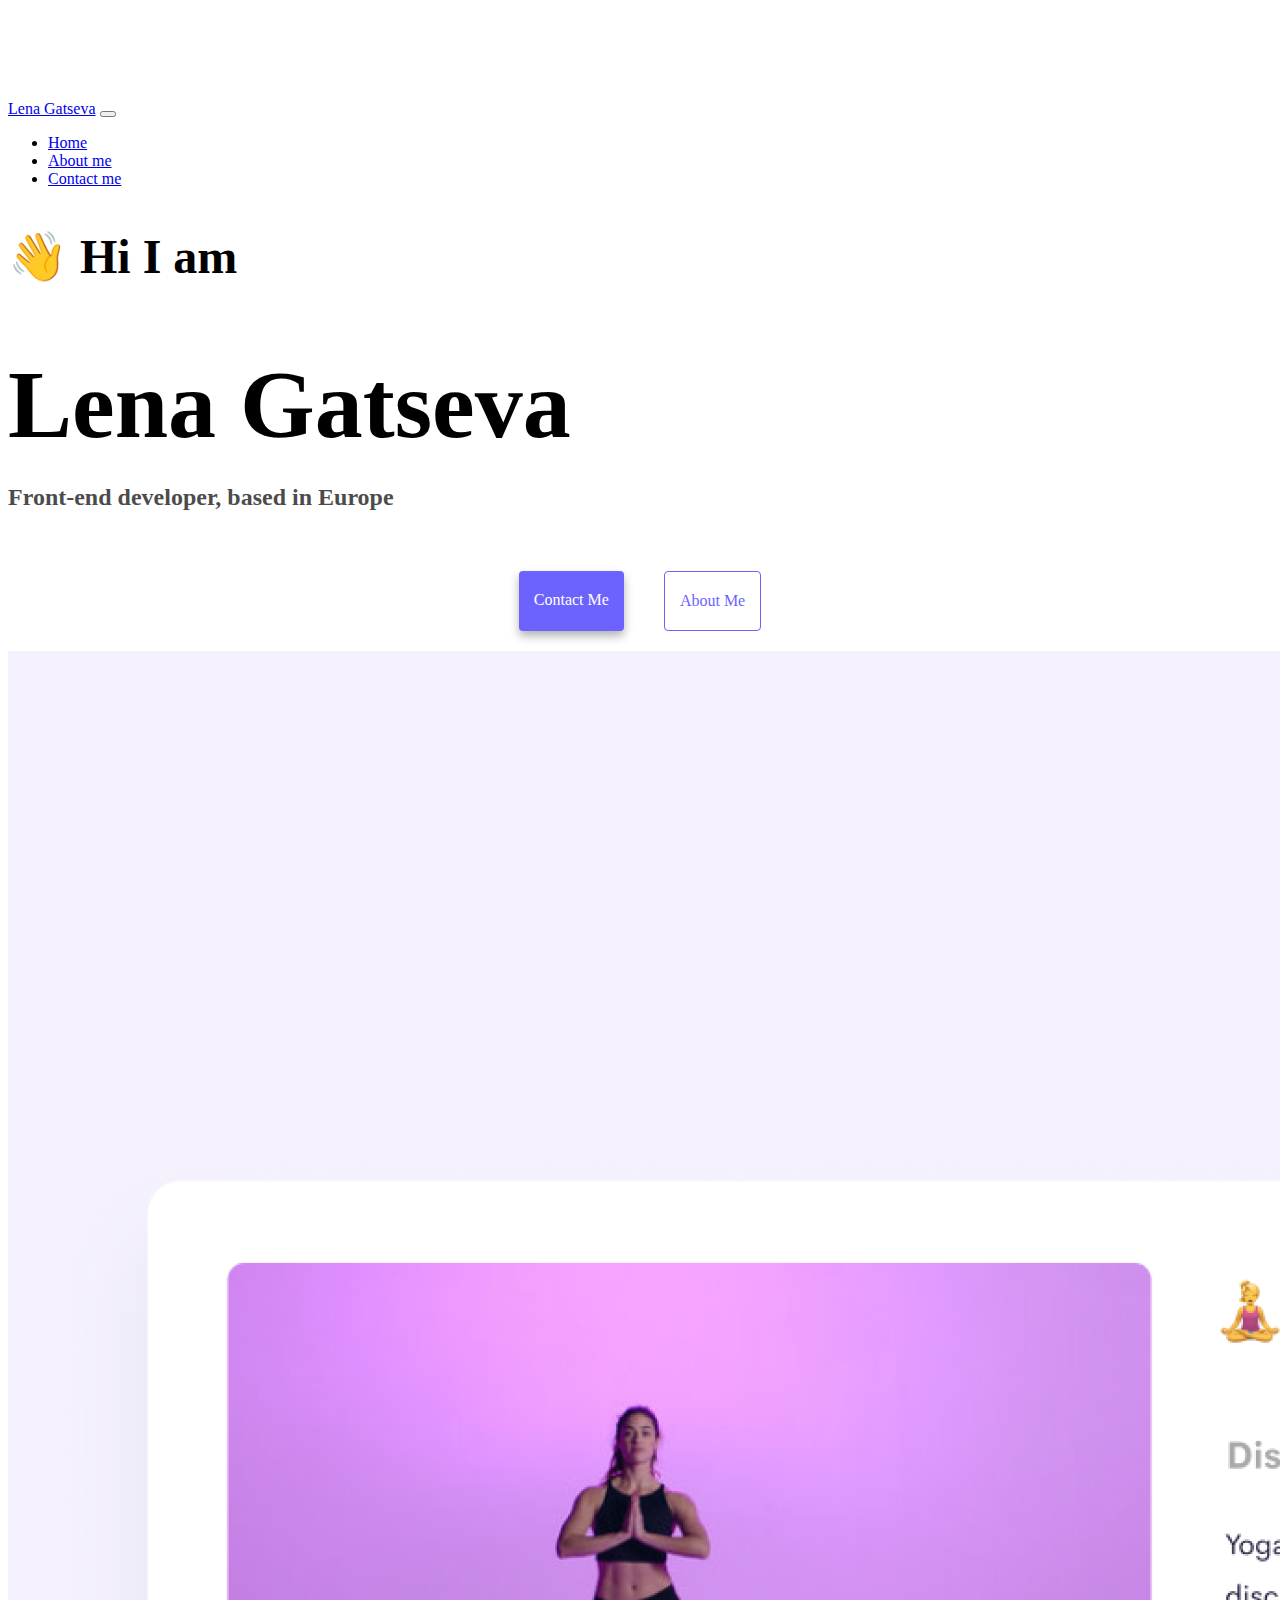
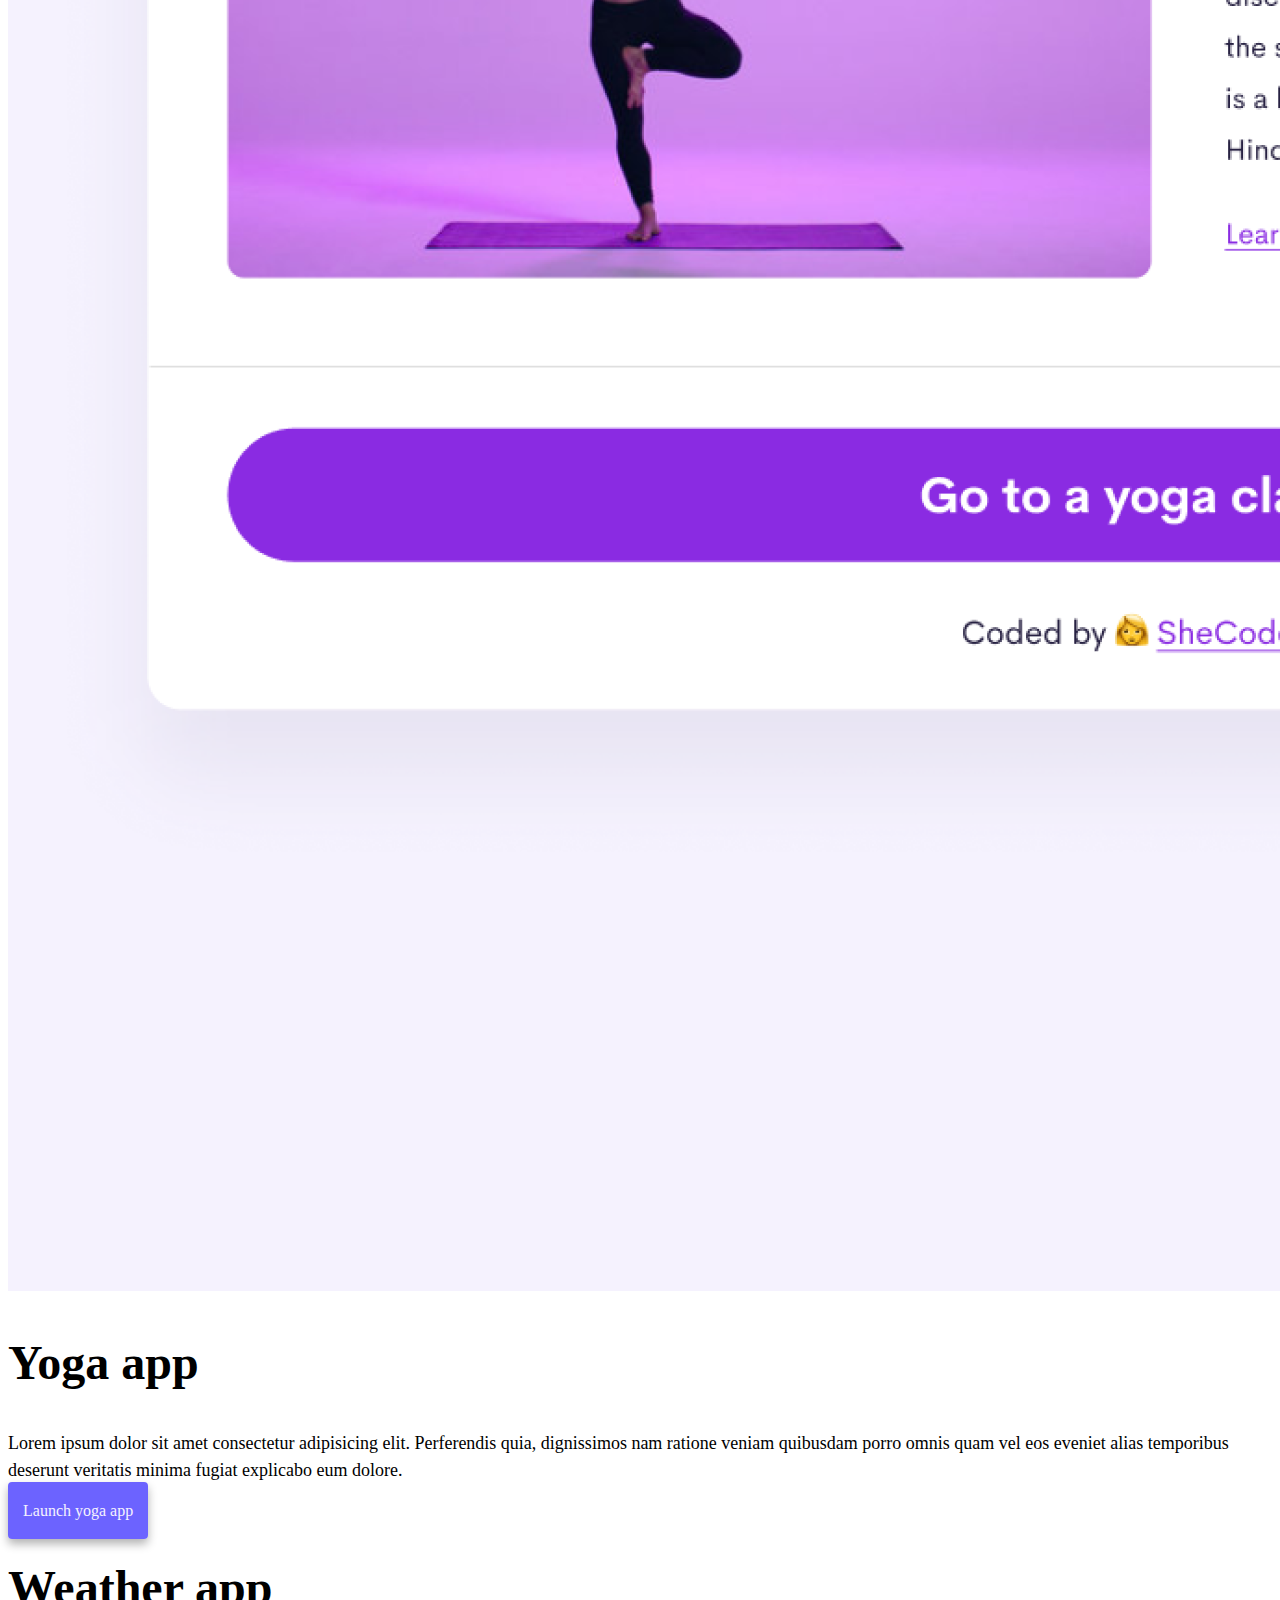
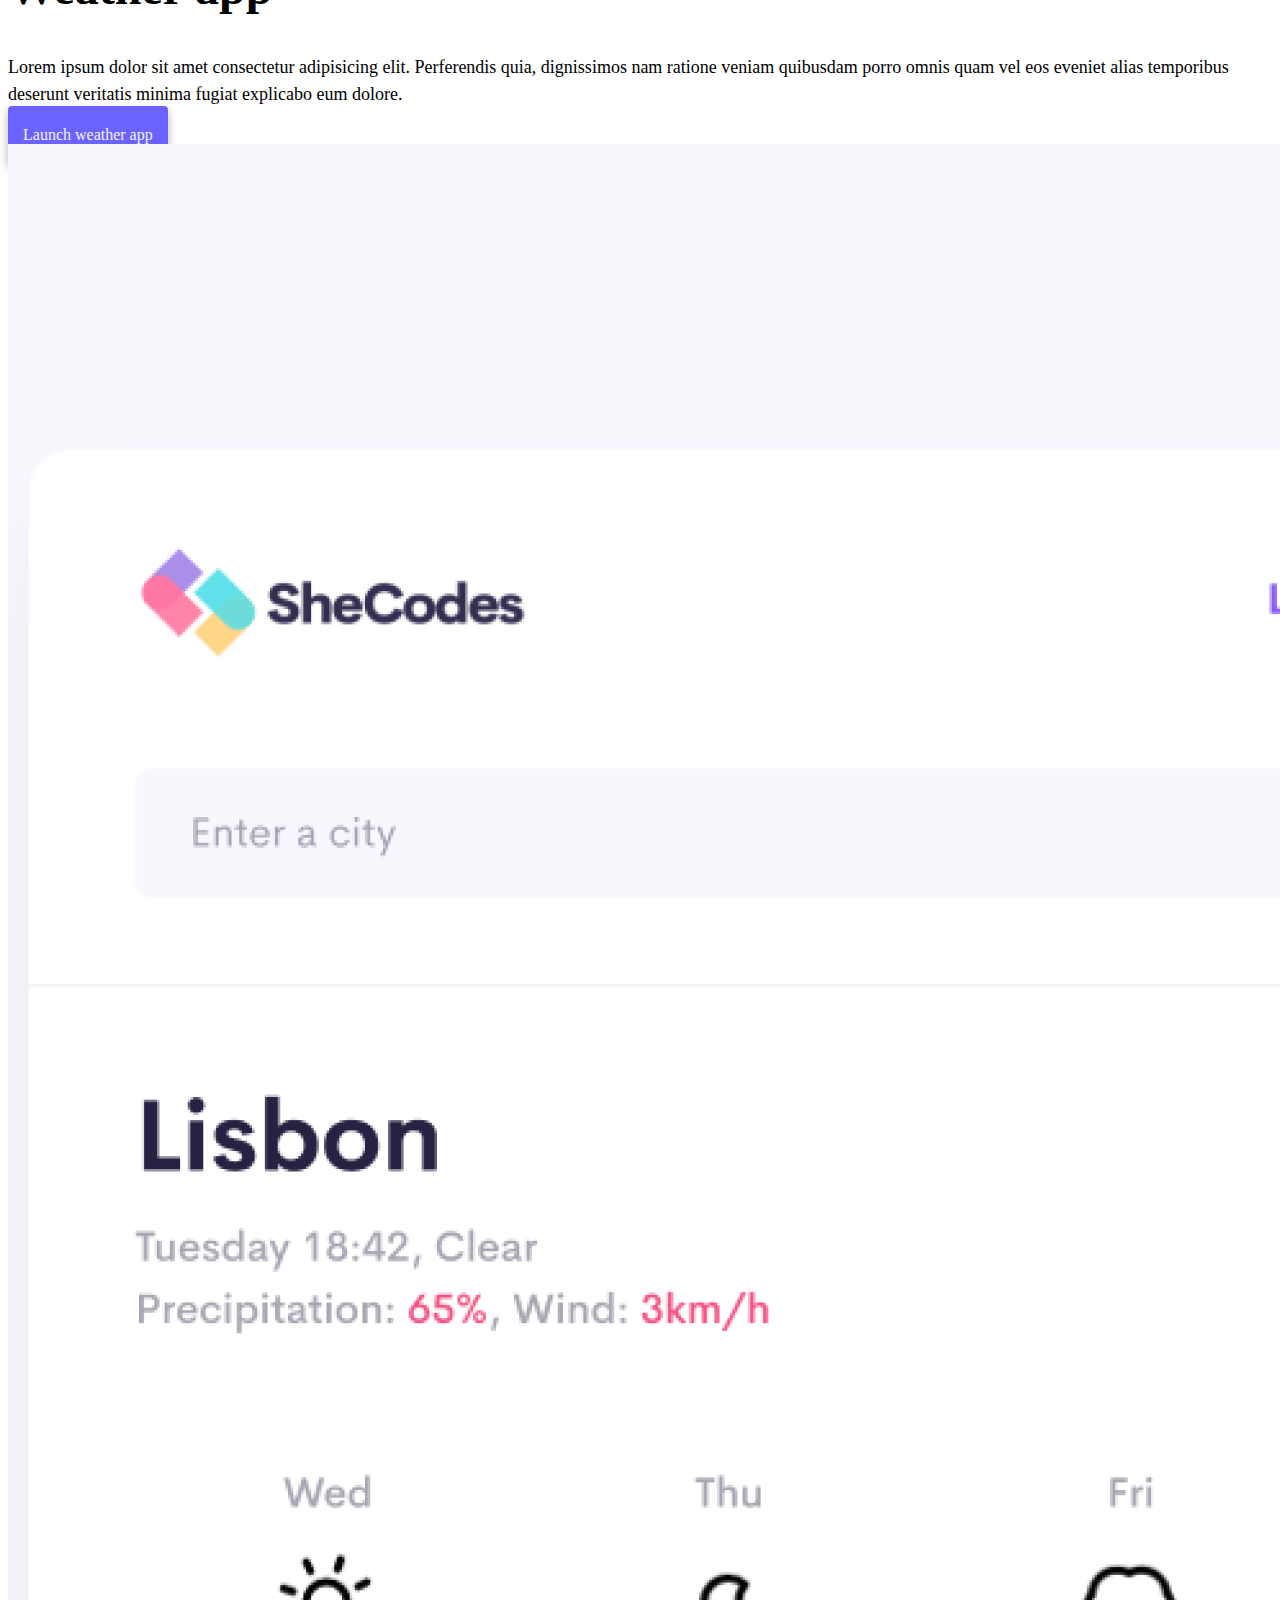
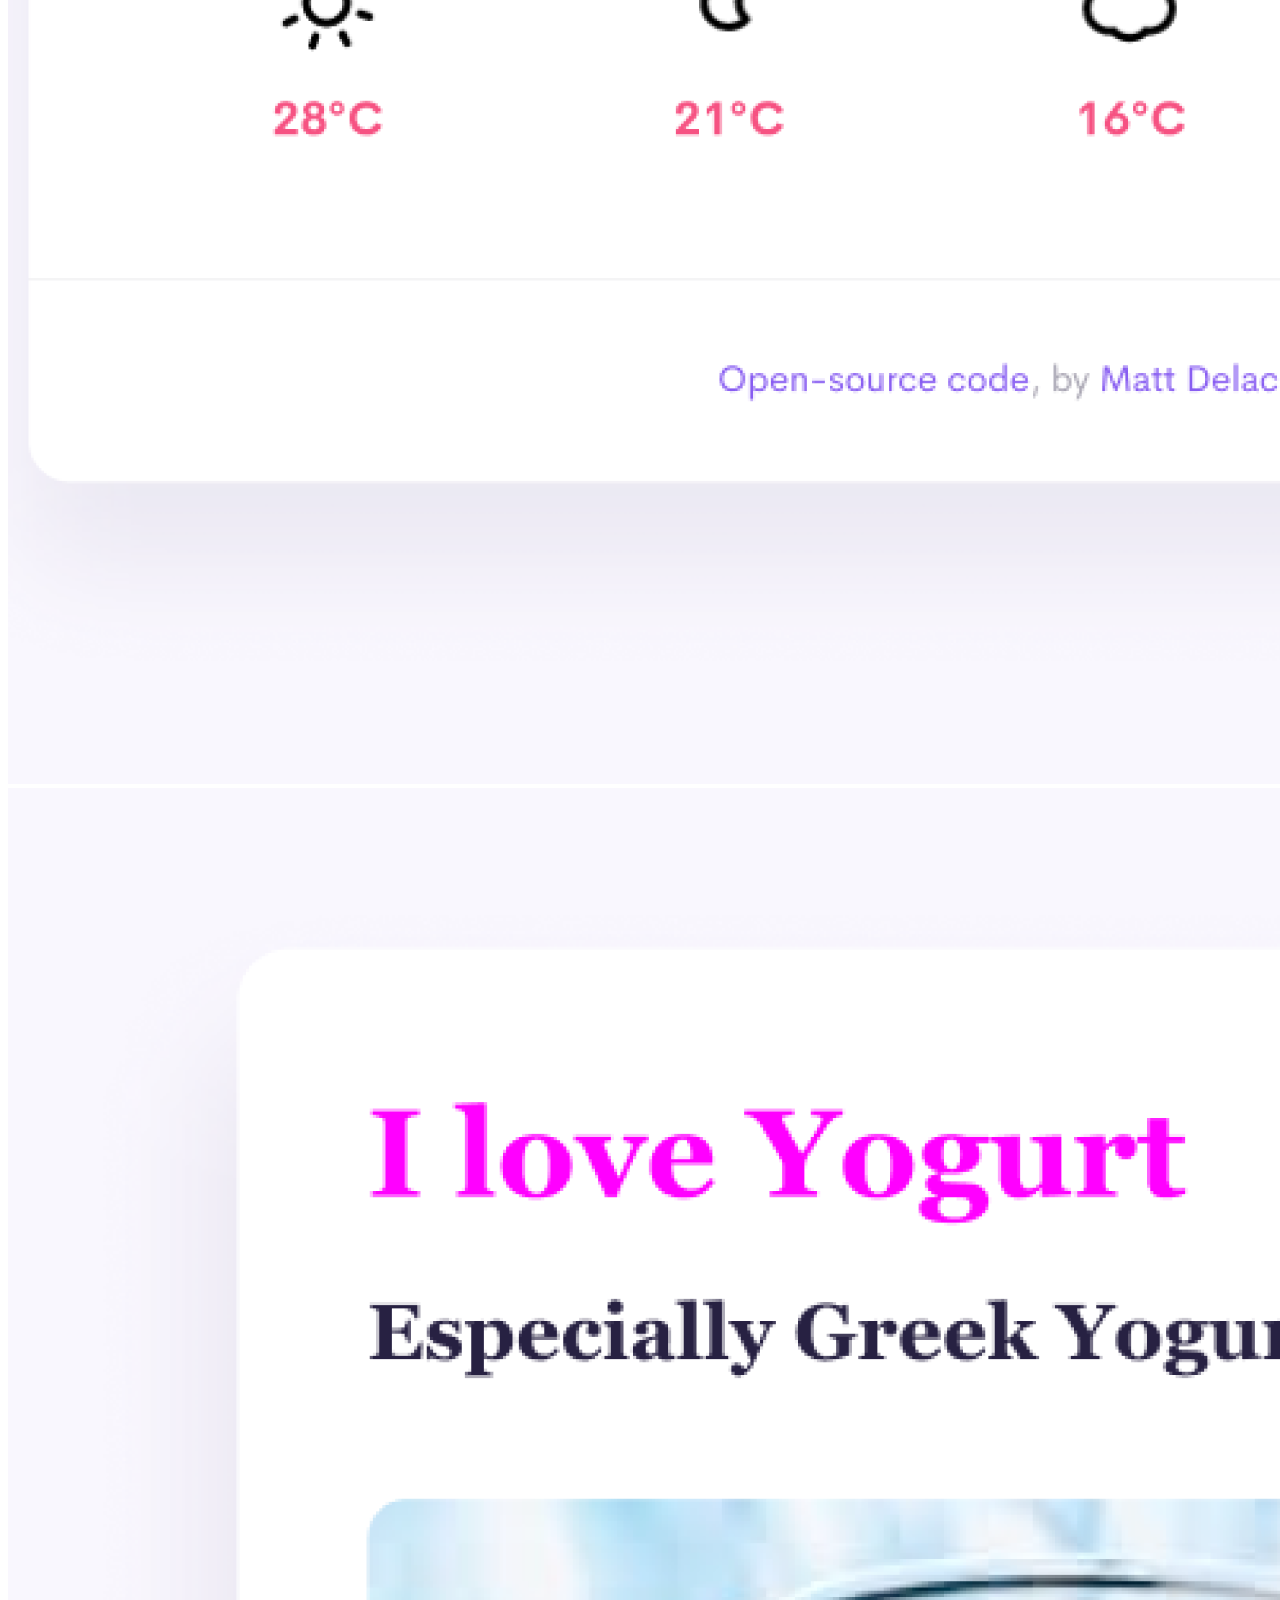
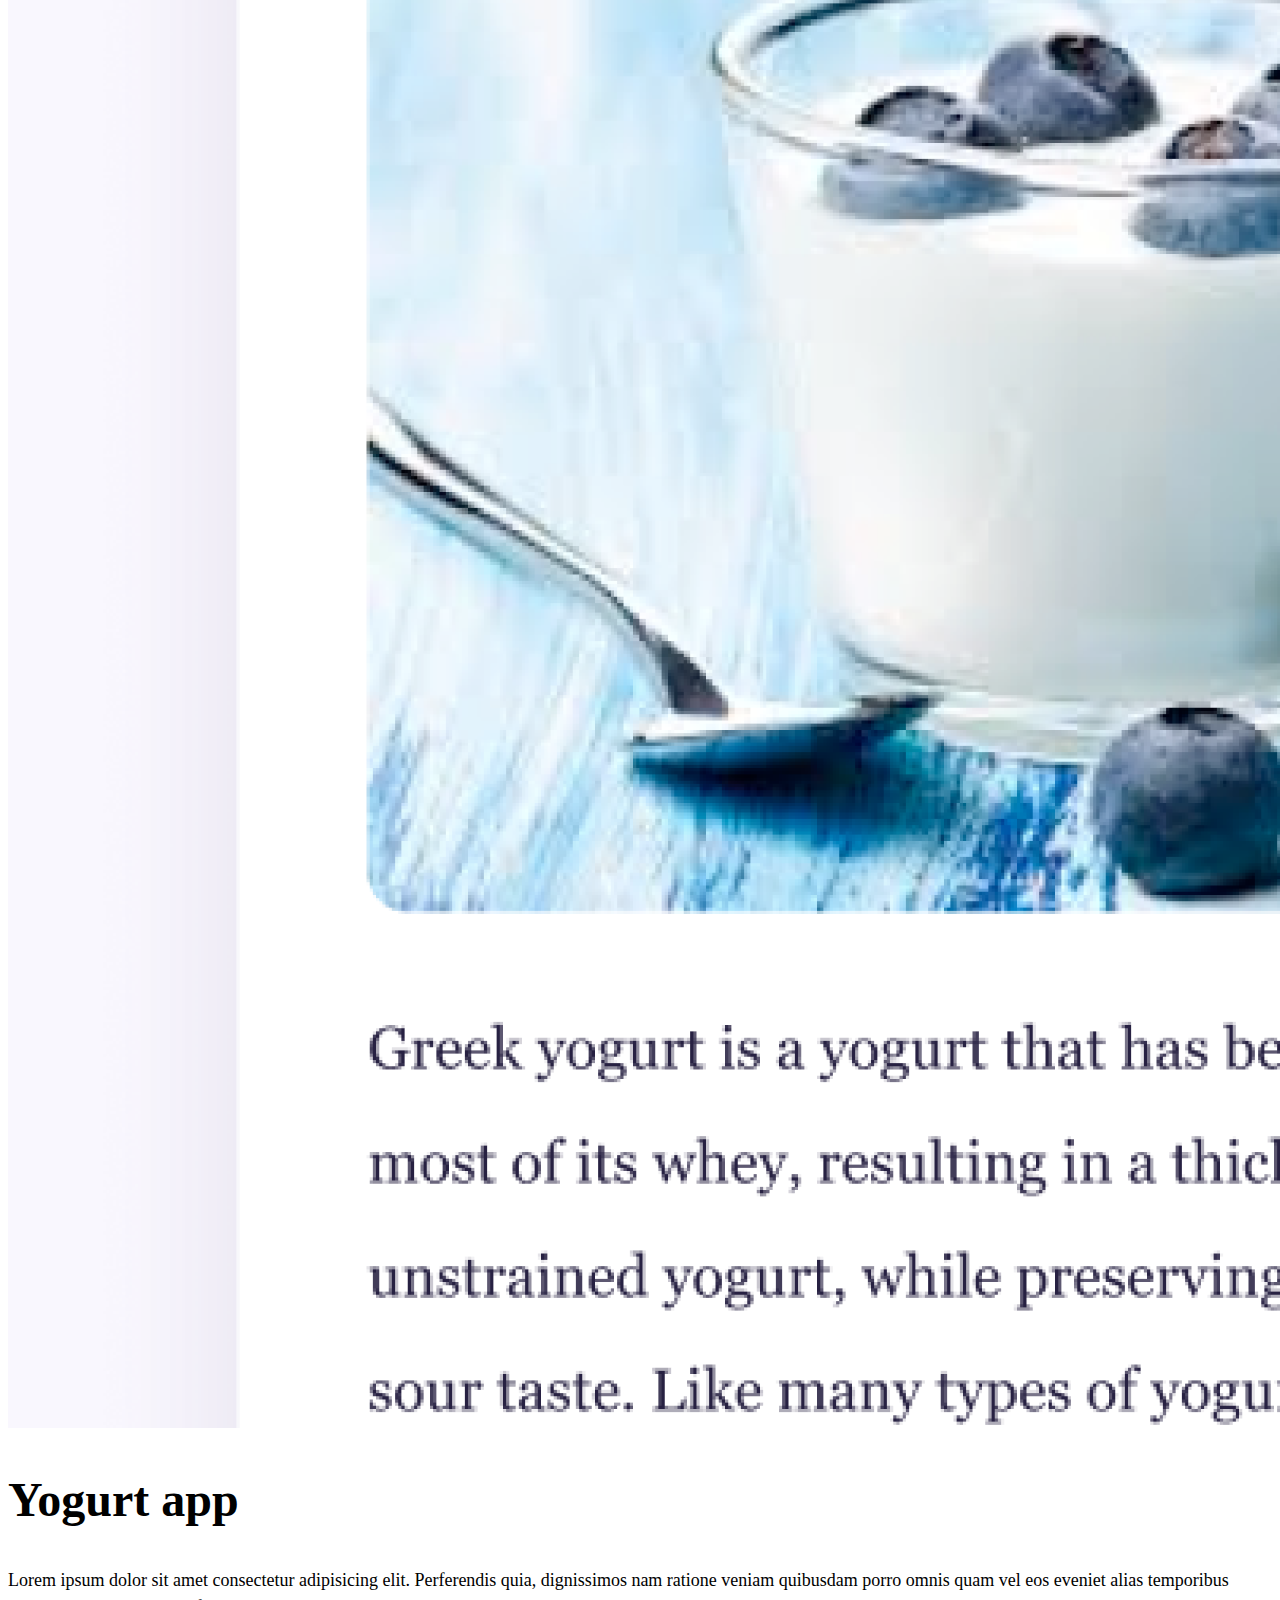
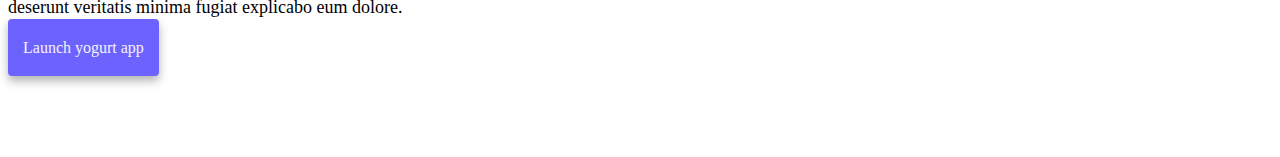
<file: index.html>
<!DOCTYPE html>
<html lang="en">
  <head>
    <meta charset="UTF-8" />
    <meta http-equiv="X-UA-Compatible" content="IE=edge" />
    <meta name="viewport" content="width=device-width, initial-scale=1.0" />
    <title>Front-end developer - Lena Gatseva</title>
    <meta name="description"  content="Lena Gatseva is a front-end developer based in Europe, check out her projects and contact her for job inquiries." />
    <!-- CSS only -->
    <link
      href="https://cdn.jsdelivr.net/npm/bootstrap@5.2.0/dist/css/bootstrap.min.css"
      rel="stylesheet"
      integrity="sha384-gH2yIJqKdNHPEq0n4Mqa/HGKIhSkIHeL5AyhkYV8i59U5AR6csBvApHHNl/vI1Bx"
      crossorigin="anonymous"
      <!--
      JavaScript
      Bundle
      with
      Popper
      --
    />
    <script
      src="https://cdn.jsdelivr.net/npm/bootstrap@5.2.0/dist/js/bootstrap.bundle.min.js"
      integrity="sha384-A3rJD856KowSb7dwlZdYEkO39Gagi7vIsF0jrRAoQmDKKtQBHUuLZ9AsSv4jD4Xa"
      crossorigin="anonymous"
    ></script>
    <link rel="stylesheet" href="style.css" />
  </head>
  <body>
    <nav class="navbar fixed-top navbar-expand-lg bg-light">
      <div class="container">
        <a class="navbar-brand" href="index.html">Lena Gatseva</a>
        <button
          class="navbar-toggler"
          type="button"
          data-bs-toggle="collapse"
          data-bs-target="#navbarNav"
          aria-controls="navbarNav"
          aria-expanded="false"
          aria-label="Toggle navigation"
        >
          <span class="navbar-toggler-icon"></span>
        </button>
        <div class="collapse navbar-collapse" id="navbarNav">
          <ul class="navbar-nav">
            <li class="nav-item">
              <a class="nav-link active" aria-current="page" href="index.html"
                >Home</a
              >
            </li>
            <li class="nav-item">
              <a class="nav-link" href="about.html">About me</a>
            </li>
            <li class="nav-item">
              <a class="nav-link" href="about.html#contact">Contact me</a>
            </li>
          </ul>
        </div>
      </div>
    </nav>
    <h2 class="text-center">👋 Hi I am</h2>
    <h1 class="text-center">Lena Gatseva</h1>
    <h3 class="text-center">Front-end developer, based in Europe</h3>
    <div class="navigation-links">
      <a href="about.html#contact" class="contact-link">Contact me</a>
      <a href="about.html" class="about-link">About me</a>
    </div>
    <div class="container">
      <div class="row mt-5">
        <div class="col-sm-6 d-none d-sm-block">
          <img
            src="images/yoga.png"
            alt="Yoga project"
            class="img-fluid rounded p-2 shadow"
          />
        </div>
        <div class="col-sm-6">
          <h2 class="mb-3">
            Yoga app
          </h2>
          <p>
            Lorem ipsum dolor sit amet consectetur adipisicing elit. Perferendis
            quia, dignissimos nam ratione veniam quibusdam porro omnis quam vel
            eos eveniet alias temporibus deserunt veritatis minima fugiat
            explicabo eum dolore.
          </p>
          <div class="mt-5">
            <a href="#" class="primary-link text-capitalize" title="Yoga website">Launch yoga app</a>
          </div>
        </div>
      </div>
      <div class="row mt-5">
        <div class="col-sm-6">
          <h2 class="mb-3">
            Weather app
          </h2>
          <p>
            Lorem ipsum dolor sit amet consectetur adipisicing elit. Perferendis
            quia, dignissimos nam ratione veniam quibusdam porro omnis quam vel
            eos eveniet alias temporibus deserunt veritatis minima fugiat
            explicabo eum dolore.
          </p>
          <div class="mt-5">
            <a href="#" class="primary-link text-capitalize" title="Weather website"
              >Launch weather app</a
            >
          </div>
        </div>
        <div class="col-sm-6 d-none d-sm-block">
          <img
            src="images/weather.png"
            alt="Weather project"
            class="img-fluid rounded p-2 shadow"
          />
        </div>
      </div>
      <div class="row mt-5">
        <div class="col-sm-6 d-none d-sm-block">
          <img
            src="images/yogurt.png"
            alt="Yogurt project"
            class="img-fluid rounded p-2 shadow"
          />
        </div>
        <div class="col-sm-6">
          <h2 class="mb-3">
            Yogurt app
          </h2>
          <p>
            Lorem ipsum dolor sit amet consectetur adipisicing elit. Perferendis
            quia, dignissimos nam ratione veniam quibusdam porro omnis quam vel
            eos eveniet alias temporibus deserunt veritatis minima fugiat
            explicabo eum dolore.
          </p>
          <div class="mt-5">
            <a href="#" class="primary-link lastlink text-capitalize" title="Yogurt website"
              >Launch yogurt app</a
            >
          </div>
        </div>
      </div>
    </div>
  </body>
</html>
</file>
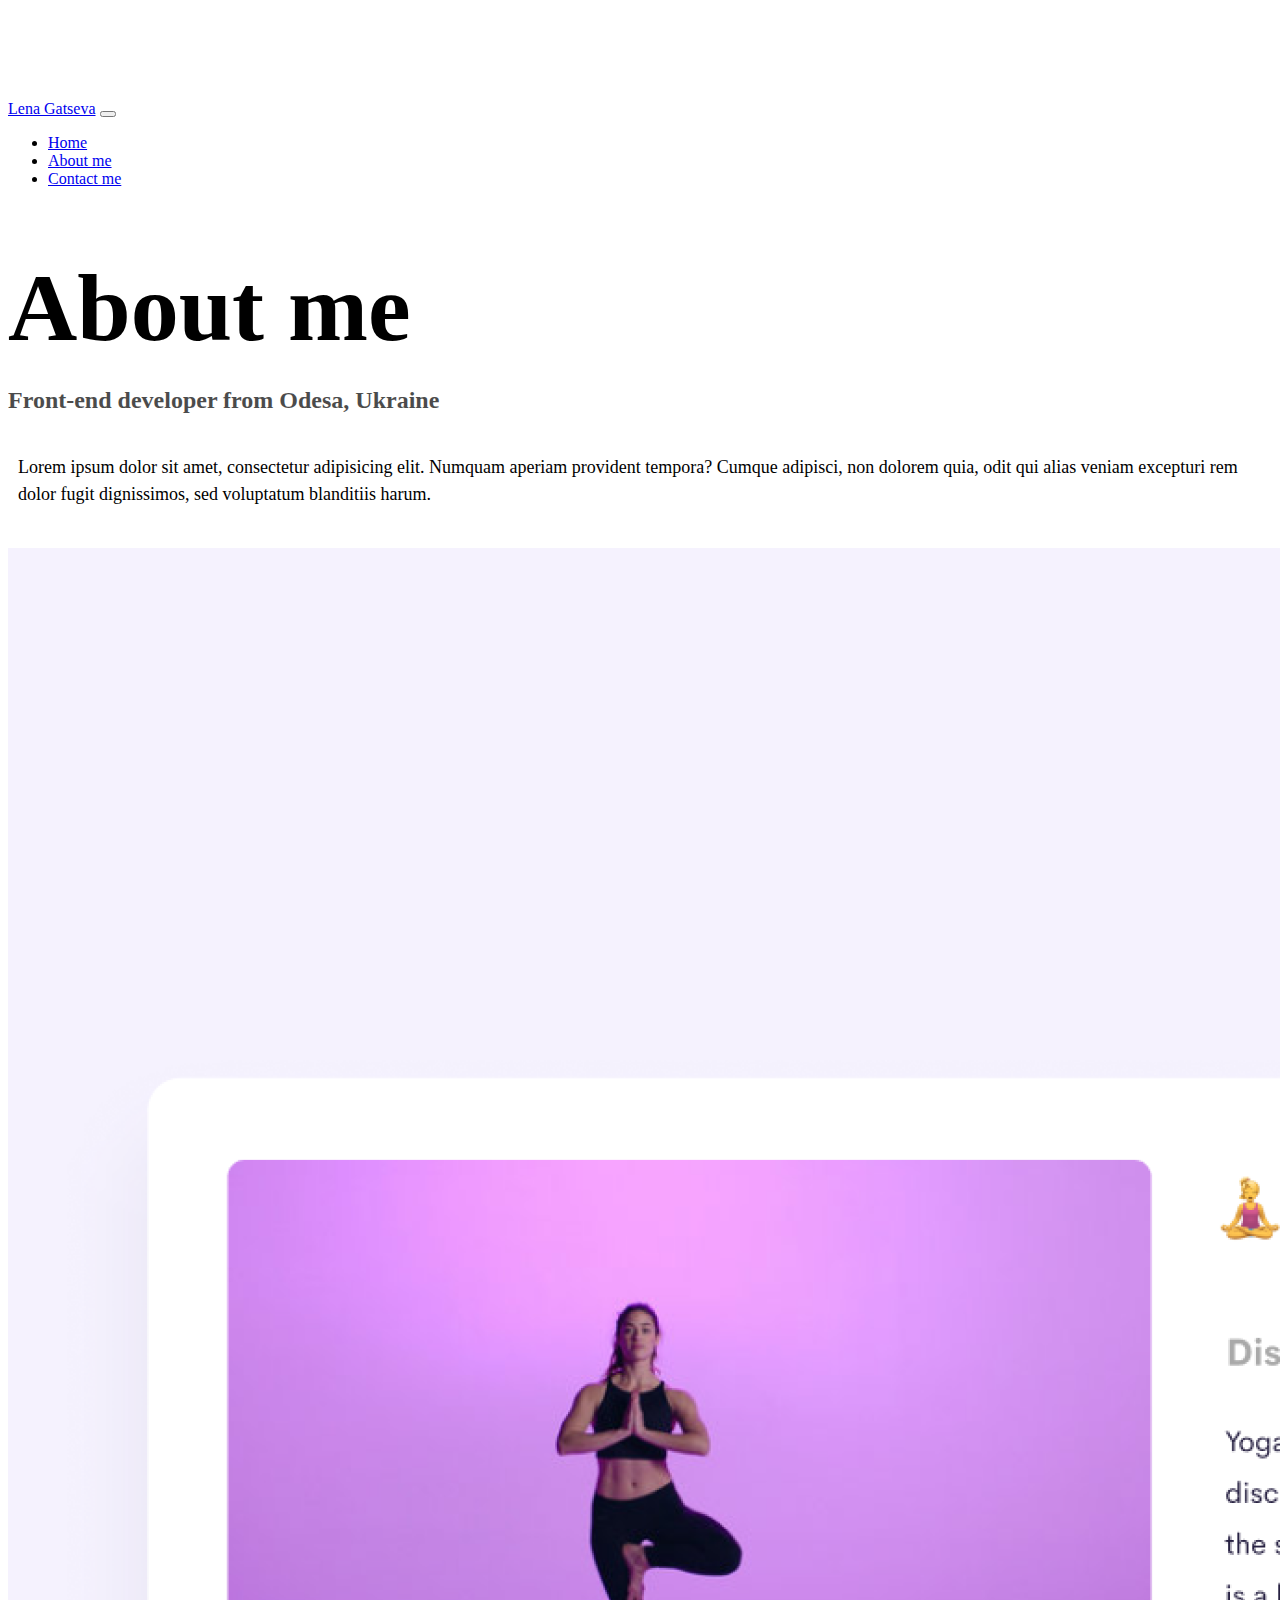
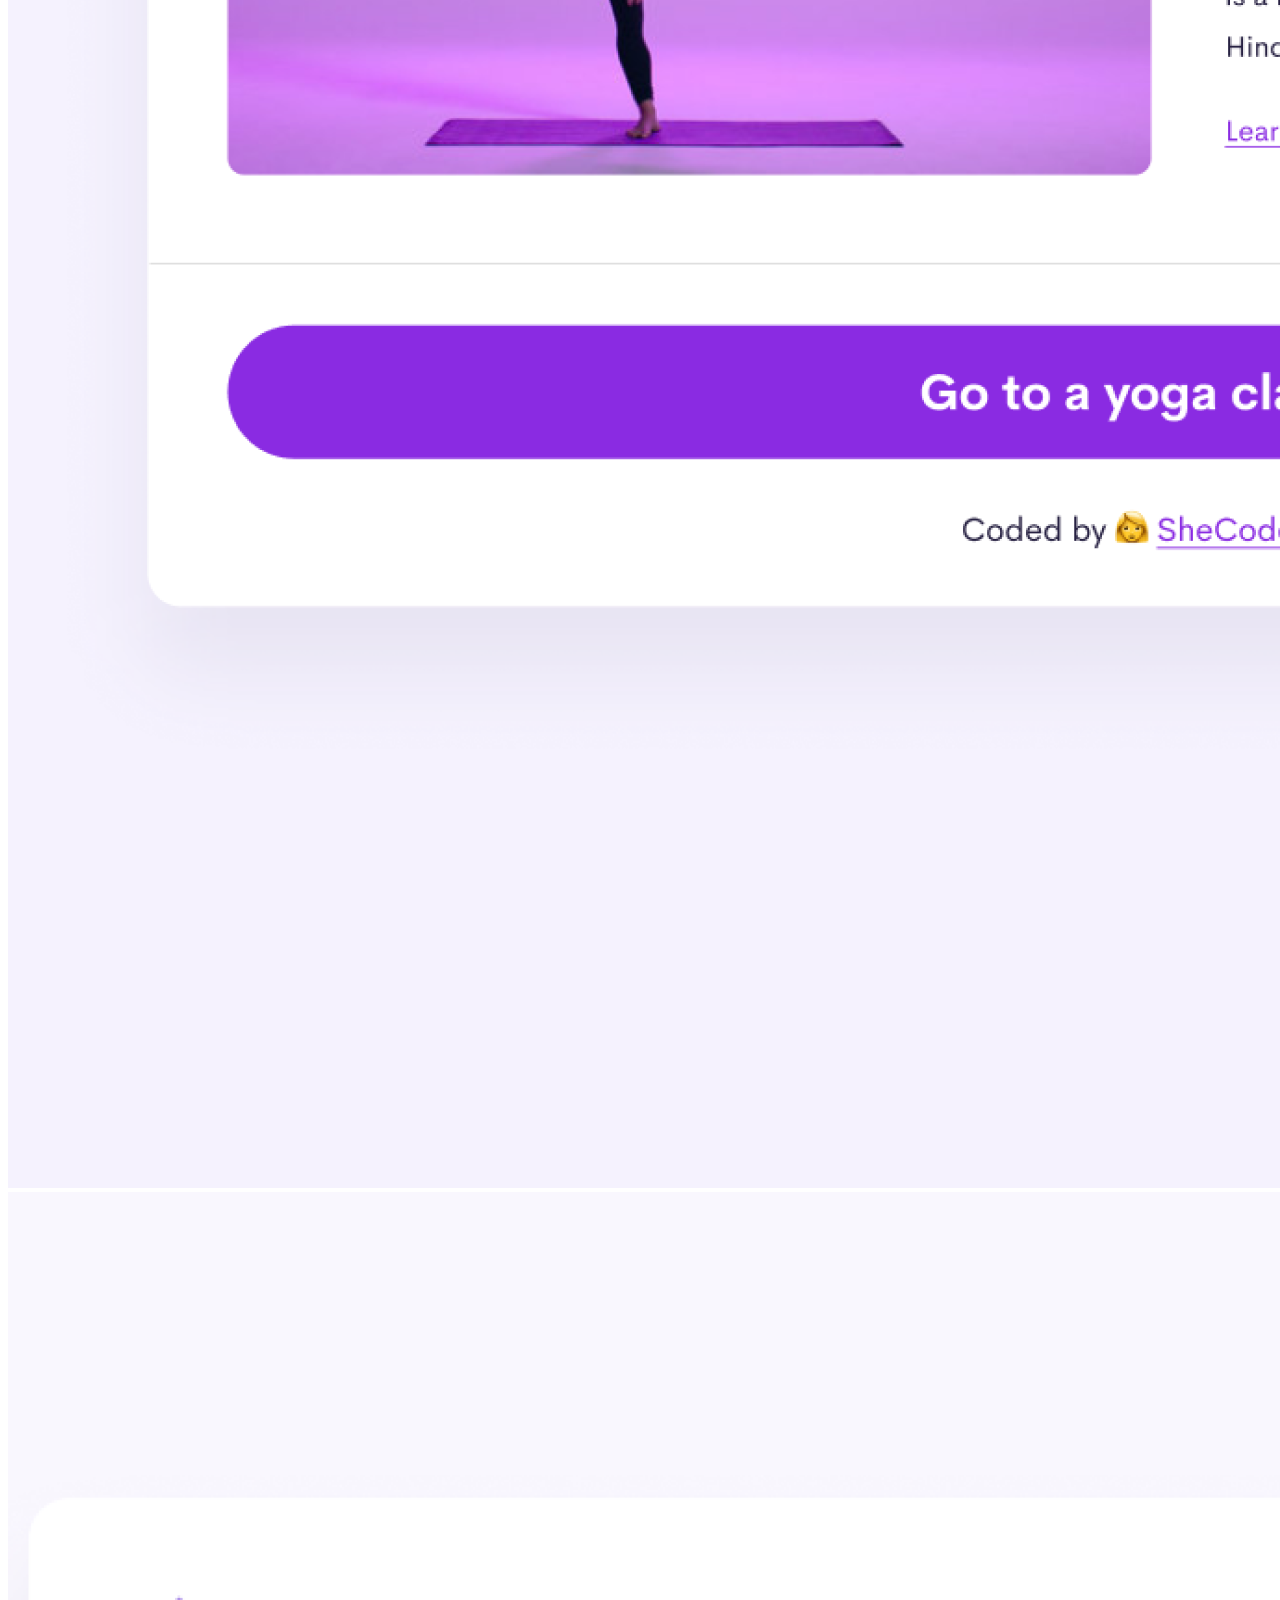
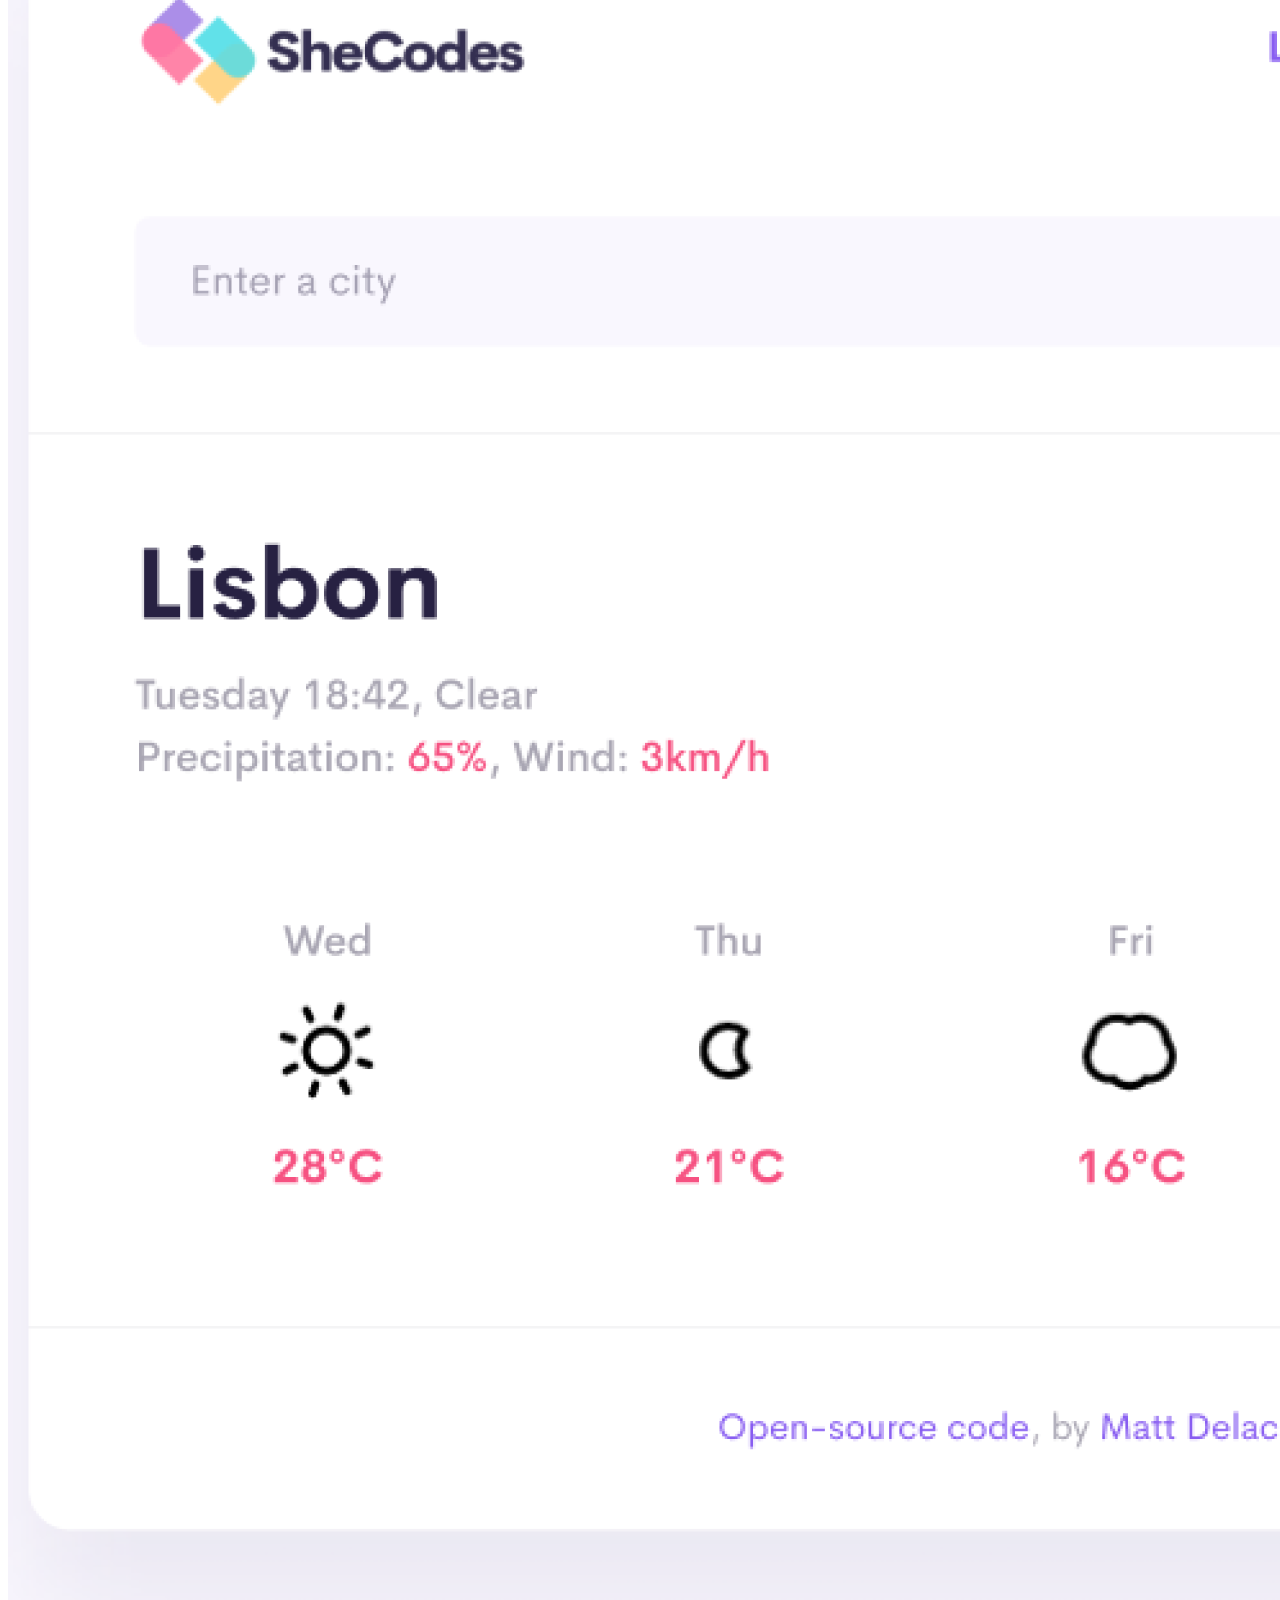
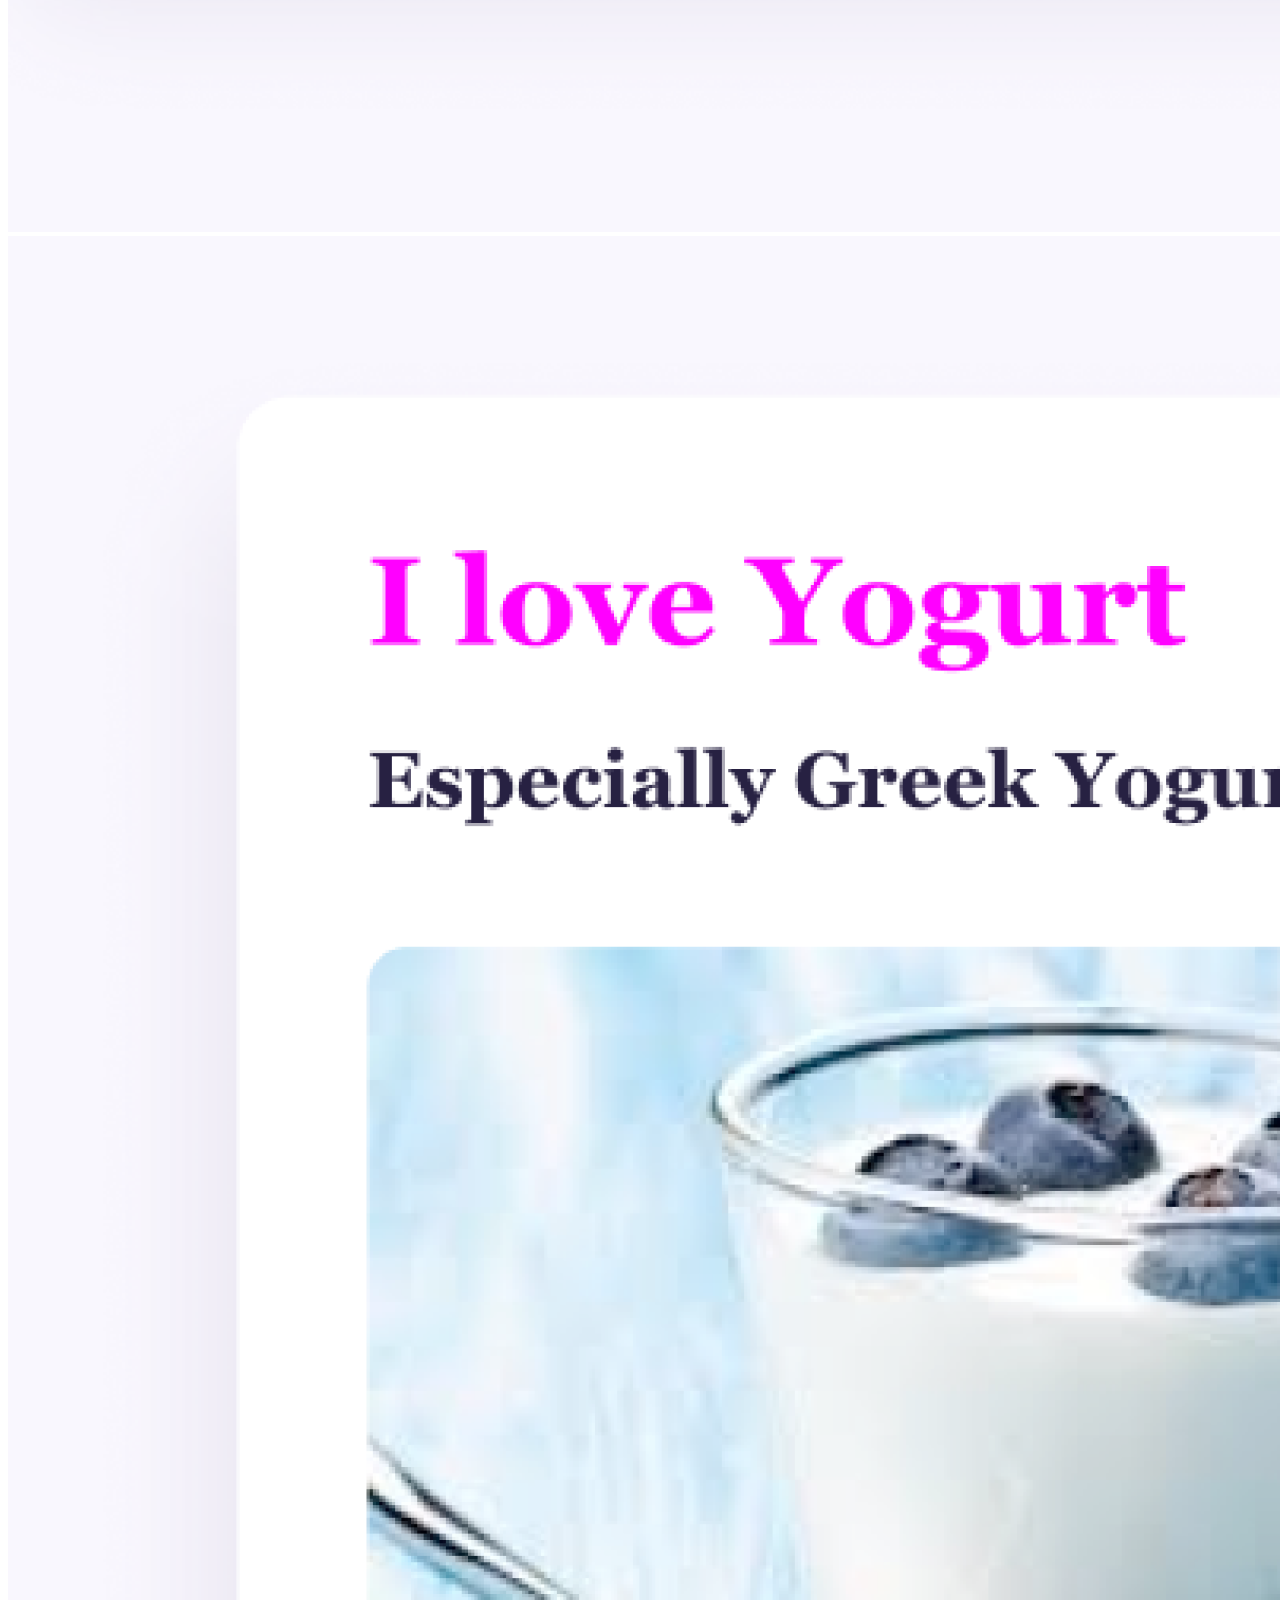
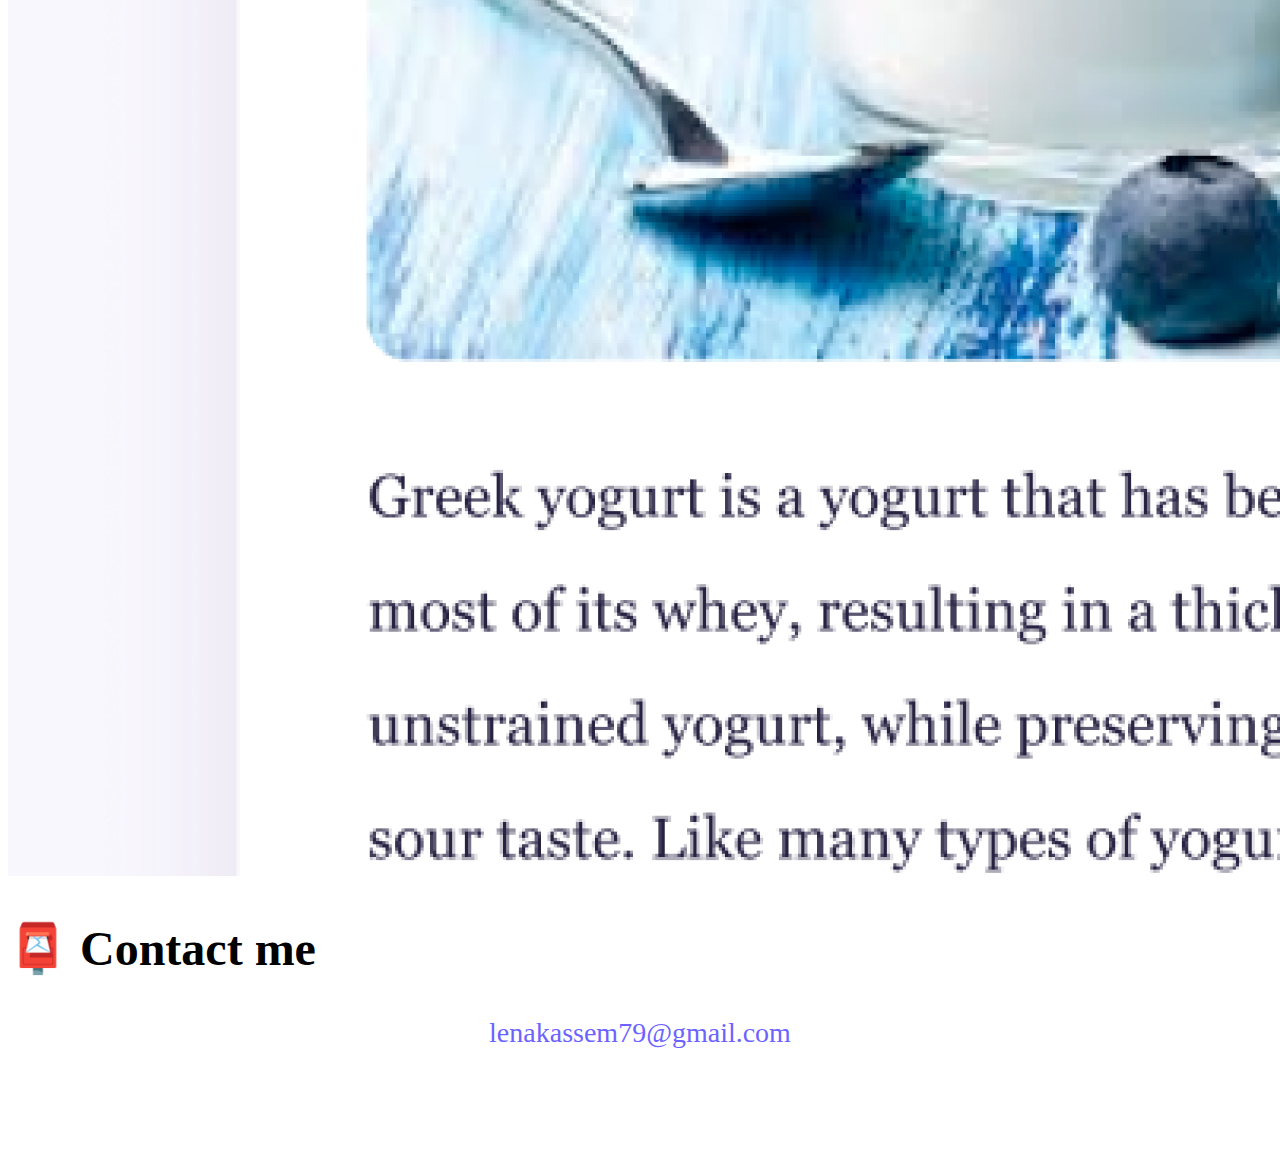
<file: about.html>
<!DOCTYPE html>
<html lang="en">
  <head>
    <meta charset="UTF-8" />
    <meta http-equiv="X-UA-Compatible" content="IE=edge" />
    <meta name="viewport" content="width=device-width, initial-scale=1.0" />
    <!-- CSS only -->
    <link
      href="https://cdn.jsdelivr.net/npm/bootstrap@5.2.0/dist/css/bootstrap.min.css"
      rel="stylesheet"
      integrity="sha384-gH2yIJqKdNHPEq0n4Mqa/HGKIhSkIHeL5AyhkYV8i59U5AR6csBvApHHNl/vI1Bx"
      crossorigin="anonymous"
    />
    <!-- JavaScript Bundle with Popper -->
    <script
      src="https://cdn.jsdelivr.net/npm/bootstrap@5.2.0/dist/js/bootstrap.bundle.min.js"
      integrity="sha384-A3rJD856KowSb7dwlZdYEkO39Gagi7vIsF0jrRAoQmDKKtQBHUuLZ9AsSv4jD4Xa"
      crossorigin="anonymous"
    ></script>
    <link rel="stylesheet" href="style.css" />
    <title>About me - Lena Gatseva</title>
    <meta
      name="description"
      content="About Lena Gatseva, a front-end developer based in Europe"
    />
  </head>
  <body>
    <nav class="navbar fixed-top navbar-expand-lg bg-light">
      <div class="container">
        <a class="navbar-brand" href="index.html">Lena Gatseva</a>
        <button
          class="navbar-toggler"
          type="button"
          data-bs-toggle="collapse"
          data-bs-target="#navbarNav"
          aria-controls="navbarNav"
          aria-expanded="false"
          aria-label="Toggle navigation"
        >
          <span class="navbar-toggler-icon"></span>
        </button>
        <div class="collapse navbar-collapse" id="navbarNav">
          <ul class="navbar-nav">
            <li class="nav-item">
              <a class="nav-link" aria-current="page" href="index.html">Home</a>
            </li>
            <li class="nav-item">
              <a class="nav-link active" href="about.html">About me</a>
            </li>
            <li class="nav-item">
              <a class="nav-link" href="about.html#contact">Contact me</a>
            </li>
          </ul>
        </div>
      </div>
    </nav>
    <h1 class="text-center">About me</h1>
    <h3 class="text-center">Front-end developer from Odesa, Ukraine</h3>
    <div class="about-paragraphs text-center">
      <p>
        Lorem ipsum dolor sit amet, consectetur adipisicing elit. Numquam
        aperiam provident tempora? Cumque adipisci, non dolorem quia, odit qui
        alias veniam excepturi rem dolor fugit dignissimos, sed voluptatum
        blanditiis harum.
      </p>
    </div>
    <div class="container">
      <div class="row">
        <div class="col-md-4">
          <img
            src="images/yoga.png"
            alt="Yoga project"
            class="img-fluid rounded p-2 shadow"
          />
        </div>
        <div class="col-md-4">
          <img
            src="images/weather.png"
            alt="Weather project"
            class="img-fluid rounded p-2 shadow"
          />
        </div>
        <div class="col-md-4">
          <img
            src="images/yogurt.png"
            alt="Yogurt project"
            class="img-fluid rounded p-2 shadow"
          />
        </div>
      </div>
    </div>
    <div id="contact" class="mt-5">
      <h2 class="text-center">📮 Contact me</h2>
      <a href="mailto:lenakassem79@gmail.com" class="email-link" title="Email for contact">
        lenakassem79@gmail.com
      </a>
    </div>
  </body>
</html>
</file>
<file: style.css>
:root {
  --primary-color: #6c63ff;
  --secondary-color: #f5f2fe;
  --box-shadow: 0 5px 10px rgba(0, 0, 0, 0.3);
}

body {
  margin-top: 100px;
  margin-bottom: 100px;
}

h1 {
  font-size: 96px;
  margin-bottom: 0px;
}

h2 {
  font-size: 48px;
}

h3 {
  font-size: 24px;
  opacity: 0.7;
  margin-bottom: 0px;
}

p {
  font-size: 18px;
  line-height: 1.5;
}

@media (max-width: 576px) {
  h1 {
    font-size: 48px;
    margin-bottom: 10px;
  }
  h2 {
    font-size: 32px;
    line-height: 1.5;
    text-align: center;
  }
  p {
    text-align: center;
  }
  .primary-link {
    display: block;
    text-align: center;
    margin: 0 20px;
  }
}
.navigation-links {
  display: flex;
  margin-top: 40px;
  justify-content: center;
}

.navigation-links a {
  margin: 20px;
  border-radius: 4px;
  padding: 20px 15px;
  text-decoration: none;
  text-transform: capitalize;
}

.contact-link {
  background: var(--primary-color);
  box-shadow: var(--box-shadow);
  color: white;
}
.contact-link:hover {
  color: white;
}
.about-link {
  color: var(--primary-color);
  border: 1px solid var(--primary-color);
}

.homepage-link {
  color: var(--primary-color);
  text-align: center;
  display: block;
}

.about-paragraphs {
  display: flex;
  margin: 30px 0;
}

.about-paragraphs p {
  margin: 10px;
}

.email-link {
  display: flex;
  justify-content: center;
  color: var(--primary-color);
  font-size: 28px;
  text-decoration: none;
}

.email-link:hover {
  text-decoration: underline;
}
.primary-link {
  border-radius: 4px;
  padding: 20px 15px;
  text-decoration: none;
  background-color: var(--primary-color);
  color: var(--secondary-color);
  box-shadow: var(--box-shadow);
}
.primary-link:hover {
  color: white;
}
</file>
